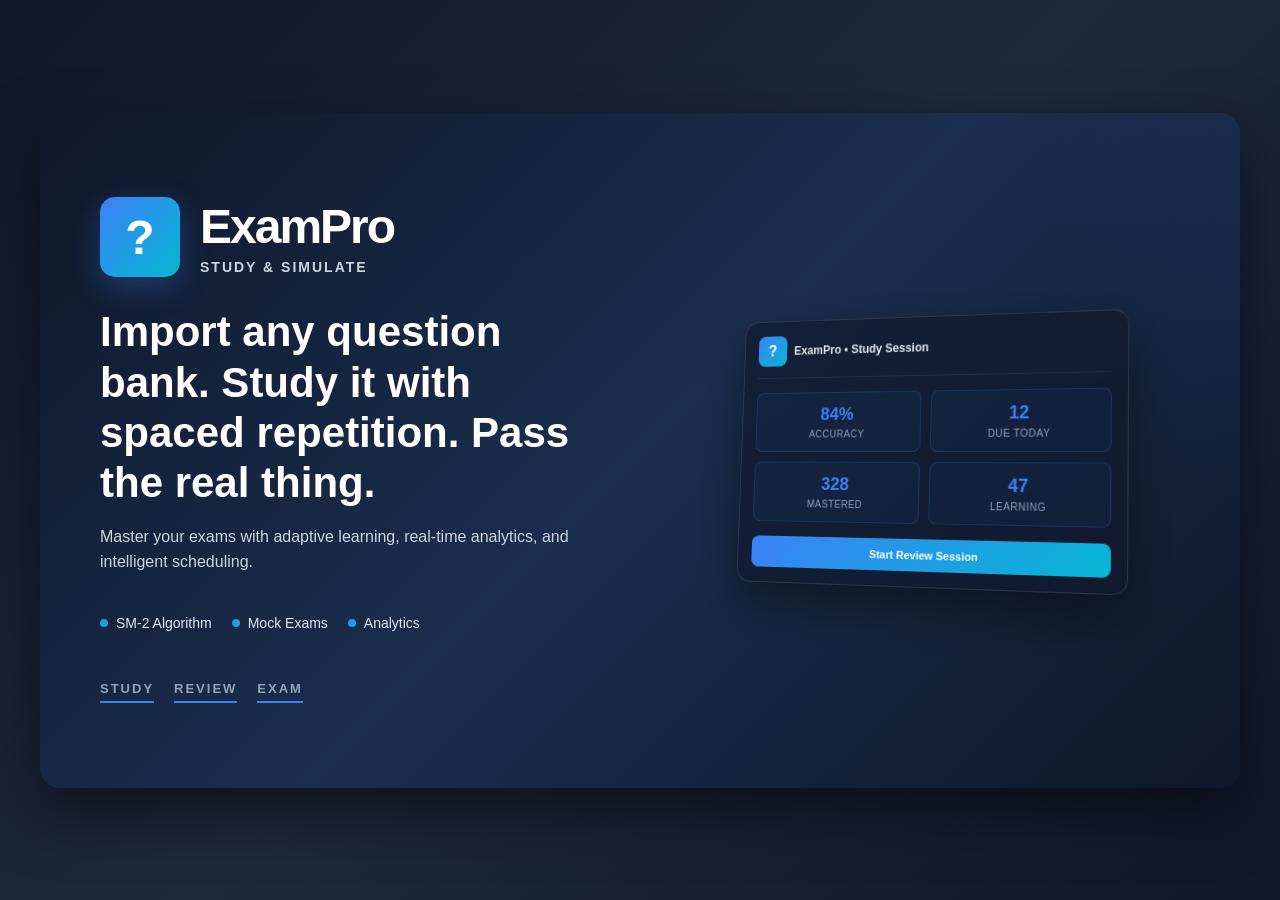
<file: gallery/poster.html>
<!DOCTYPE html>
<html lang="en">
<head>
    <meta charset="UTF-8">
    <meta name="viewport" content="width=device-width, initial-scale=1.0">
    <title>ExamPro - Study. Review. Exam.</title>
    <style>
        * {
            margin: 0;
            padding: 0;
            box-sizing: border-box;
        }

        body {
            font-family: -apple-system, BlinkMacSystemFont, 'Segoe UI', 'Roboto', 'Oxygen',
                'Ubuntu', 'Cantarell', 'Fira Sans', 'Droid Sans', 'Helvetica Neue',
                sans-serif;
            background: linear-gradient(135deg, #0f172a 0%, #1e293b 50%, #0f172a 100%);
            min-height: 100vh;
            display: flex;
            align-items: center;
            justify-content: center;
            padding: 20px;
        }

        .poster {
            width: 100%;
            max-width: 1200px;
            aspect-ratio: 16 / 9;
            background: linear-gradient(135deg, #0f172a 0%, #1a2e4d 50%, #0f172a 100%);
            border-radius: 20px;
            display: flex;
            align-items: center;
            justify-content: space-between;
            padding: 60px;
            box-shadow: 0 25px 60px rgba(0, 0, 0, 0.5);
            gap: 60px;
            overflow: hidden;
            position: relative;
        }

        .poster::before {
            content: '';
            position: absolute;
            top: -50%;
            right: -50%;
            width: 800px;
            height: 800px;
            background: radial-gradient(circle, rgba(59, 130, 246, 0.1) 0%, transparent 70%);
            border-radius: 50%;
            pointer-events: none;
        }

        .left-section {
            flex: 1;
            display: flex;
            flex-direction: column;
            justify-content: center;
            gap: 30px;
            z-index: 1;
        }

        .logo-section {
            display: flex;
            align-items: center;
            gap: 20px;
        }

        .logo {
            width: 80px;
            height: 80px;
            background: linear-gradient(135deg, #3b82f6 0%, #06b6d4 100%);
            border-radius: 15px;
            display: flex;
            align-items: center;
            justify-content: center;
            font-size: 48px;
            color: white;
            font-weight: bold;
            box-shadow: 0 10px 30px rgba(59, 130, 246, 0.3);
            flex-shrink: 0;
        }

        .brand {
            display: flex;
            flex-direction: column;
            gap: 5px;
        }

        .brand h1 {
            font-size: 48px;
            font-weight: 800;
            color: white;
            letter-spacing: -2px;
        }

        .brand p {
            font-size: 14px;
            color: #cbd5e1;
            letter-spacing: 2px;
            font-weight: 600;
        }

        .headline {
            display: flex;
            flex-direction: column;
            gap: 15px;
        }

        .headline h2 {
            font-size: 42px;
            font-weight: 700;
            color: white;
            line-height: 1.2;
            max-width: 500px;
        }

        .tagline {
            font-size: 16px;
            color: #cbd5e1;
            max-width: 500px;
            line-height: 1.6;
            font-weight: 400;
        }

        .features {
            display: flex;
            gap: 20px;
            margin-top: 10px;
        }

        .feature {
            display: flex;
            align-items: center;
            gap: 8px;
            font-size: 14px;
            color: #e2e8f0;
            font-weight: 500;
        }

        .feature-dot {
            width: 8px;
            height: 8px;
            background: linear-gradient(135deg, #3b82f6 0%, #06b6d4 100%);
            border-radius: 50%;
            flex-shrink: 0;
        }

        .bottom-text {
            display: flex;
            gap: 20px;
            font-size: 13px;
            color: #94a3b8;
            letter-spacing: 2px;
            font-weight: 600;
            margin-top: 20px;
        }

        .bottom-text span {
            padding-bottom: 5px;
            border-bottom: 2px solid #3b82f6;
        }

        .right-section {
            flex: 1;
            display: flex;
            align-items: center;
            justify-content: center;
            z-index: 1;
            position: relative;
        }

        .dashboard-preview {
            width: 100%;
            max-width: 400px;
            background: rgba(15, 23, 42, 0.6);
            border: 1px solid rgba(148, 163, 184, 0.2);
            border-radius: 15px;
            padding: 15px;
            backdrop-filter: blur(10px);
            box-shadow: 0 20px 50px rgba(0, 0, 0, 0.4);
            transform: perspective(1000px) rotateY(-15deg) rotateX(5deg);
        }

        .dashboard-header {
            display: flex;
            align-items: center;
            gap: 8px;
            margin-bottom: 15px;
            padding-bottom: 12px;
            border-bottom: 1px solid rgba(148, 163, 184, 0.1);
        }

        .dashboard-logo {
            width: 32px;
            height: 32px;
            background: linear-gradient(135deg, #3b82f6 0%, #06b6d4 100%);
            border-radius: 8px;
            display: flex;
            align-items: center;
            justify-content: center;
            color: white;
            font-weight: bold;
            font-size: 16px;
        }

        .dashboard-title {
            font-size: 12px;
            color: #e2e8f0;
            font-weight: 600;
        }

        .dashboard-stats {
            display: grid;
            grid-template-columns: 1fr 1fr;
            gap: 10px;
            margin-bottom: 15px;
        }

        .stat-card {
            background: rgba(59, 130, 246, 0.05);
            border: 1px solid rgba(59, 130, 246, 0.2);
            border-radius: 8px;
            padding: 12px;
            text-align: center;
        }

        .stat-value {
            font-size: 18px;
            font-weight: 700;
            color: #3b82f6;
            margin-bottom: 4px;
        }

        .stat-label {
            font-size: 10px;
            color: #94a3b8;
            text-transform: uppercase;
            letter-spacing: 0.5px;
        }

        .dashboard-action {
            background: linear-gradient(135deg, #3b82f6 0%, #06b6d4 100%);
            color: white;
            border: none;
            border-radius: 8px;
            padding: 10px 16px;
            font-size: 11px;
            font-weight: 600;
            cursor: pointer;
            width: 100%;
            transition: all 0.3s ease;
        }

        .dashboard-action:hover {
            transform: translateY(-2px);
            box-shadow: 0 8px 20px rgba(59, 130, 246, 0.4);
        }

        @media (max-width: 1024px) {
            .poster {
                flex-direction: column;
                padding: 40px;
                gap: 30px;
            }

            .brand h1 {
                font-size: 36px;
            }

            .headline h2 {
                font-size: 32px;
            }

            .dashboard-preview {
                max-width: 300px;
                transform: none;
            }
        }

        @media (max-width: 640px) {
            .poster {
                padding: 20px;
                gap: 20px;
            }

            .brand h1 {
                font-size: 28px;
            }

            .headline h2 {
                font-size: 24px;
            }

            .dashboard-preview {
                max-width: 100%;
                width: 100%;
            }

            .bottom-text {
                flex-direction: column;
                gap: 10px;
            }
        }
    </style>
</head>
<body>
    <div class="poster">
        <div class="left-section">
            <div class="logo-section">
                <div class="logo">?</div>
                <div class="brand">
                    <h1>ExamPro</h1>
                    <p>STUDY & SIMULATE</p>
                </div>
            </div>

            <div class="headline">
                <h2>Import any question bank. Study it with spaced repetition. Pass the real thing.</h2>
                <p class="tagline">Master your exams with adaptive learning, real-time analytics, and intelligent scheduling.</p>
            </div>

            <div class="features">
                <div class="feature">
                    <div class="feature-dot"></div>
                    <span>SM-2 Algorithm</span>
                </div>
                <div class="feature">
                    <div class="feature-dot"></div>
                    <span>Mock Exams</span>
                </div>
                <div class="feature">
                    <div class="feature-dot"></div>
                    <span>Analytics</span>
                </div>
            </div>

            <div class="bottom-text">
                <span>STUDY</span>
                <span>REVIEW</span>
                <span>EXAM</span>
            </div>
        </div>

        <div class="right-section">
            <div class="dashboard-preview">
                <div class="dashboard-header">
                    <div class="dashboard-logo">?</div>
                    <div class="dashboard-title">ExamPro • Study Session</div>
                </div>

                <div class="dashboard-stats">
                    <div class="stat-card">
                        <div class="stat-value">84%</div>
                        <div class="stat-label">Accuracy</div>
                    </div>
                    <div class="stat-card">
                        <div class="stat-value">12</div>
                        <div class="stat-label">Due Today</div>
                    </div>
                    <div class="stat-card">
                        <div class="stat-value">328</div>
                        <div class="stat-label">Mastered</div>
                    </div>
                    <div class="stat-card">
                        <div class="stat-value">47</div>
                        <div class="stat-label">Learning</div>
                    </div>
                </div>

                <button class="dashboard-action">Start Review Session</button>
            </div>
        </div>
    </div>
</body>
</html>
</file>
